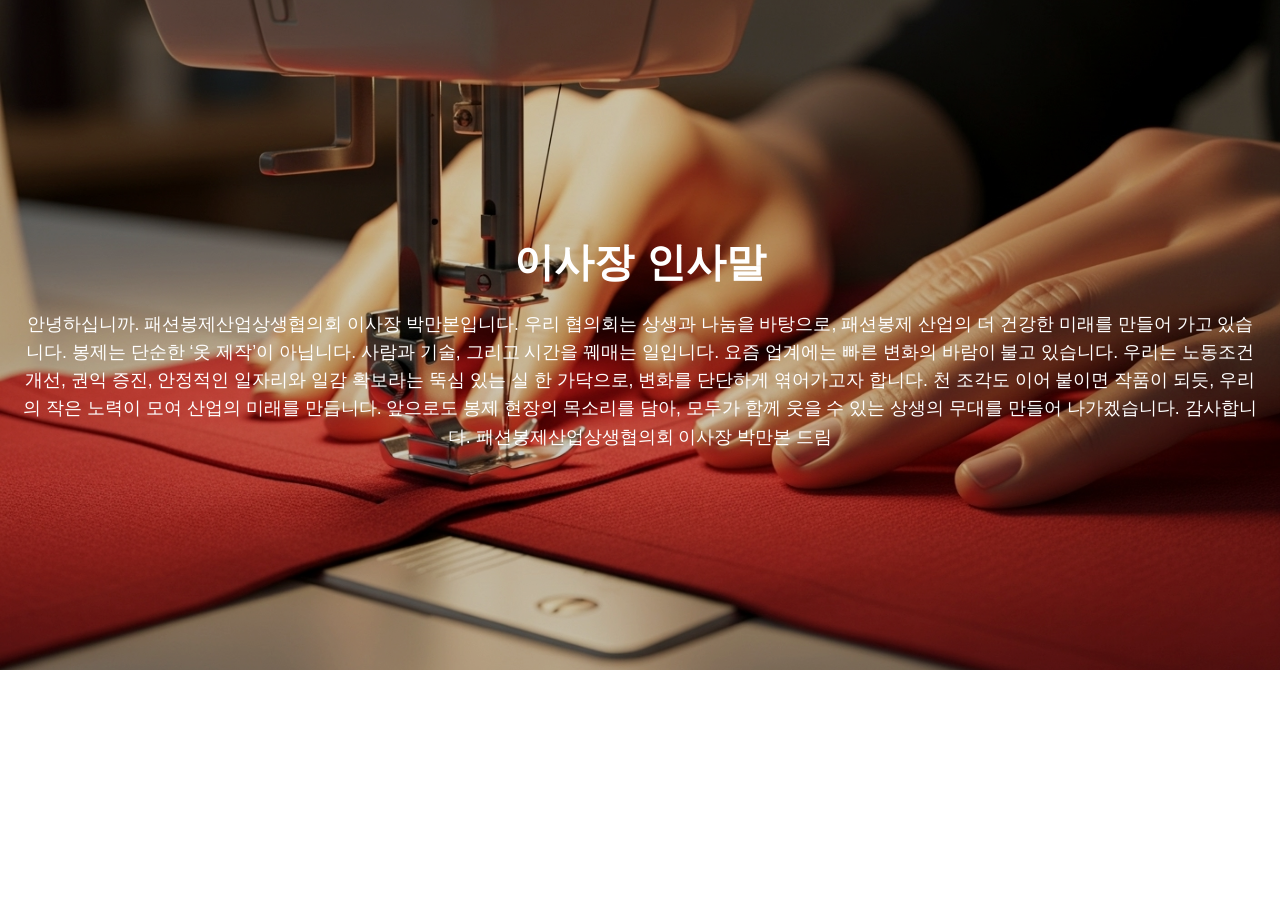
<file: index.html>
<!DOCTYPE html>
<html lang="ko">
<head>
  <meta charset="UTF-8">
  <meta name="viewport" content="width=device-width, initial-scale=1.0">
  <title>패션봉제산업상생협의회</title>
  <link rel="stylesheet" href="style.css">

</head>
<body>

  <section class="hero">
    <div class="hero-content">
      <h1>이사장 인사말</h1>
      <p>
안녕하십니까.  
패션봉제산업상생협의회 이사장 박만본입니다.

우리 협의회는 상생과 나눔을 바탕으로,  
패션봉제 산업의 더 건강한 미래를 만들어 가고 있습니다.

봉제는 단순한 ‘옷 제작’이 아닙니다.  
사람과 기술, 그리고 시간을 꿰매는 일입니다.

요즘 업계에는 빠른 변화의 바람이 불고 있습니다.  
우리는 노동조건 개선, 권익 증진,  
안정적인 일자리와 일감 확보라는  
뚝심 있는 실 한 가닥으로,  
변화를 단단하게 엮어가고자 합니다.

천 조각도 이어 붙이면 작품이 되듯,  
우리의 작은 노력이 모여 산업의 미래를 만듭니다.

앞으로도 봉제 현장의 목소리를 담아,  
모두가 함께 웃을 수 있는 상생의 무대를 만들어 나가겠습니다.

감사합니다.

패션봉제산업상생협의회  
이사장 박만본 드림
      </p>
    </div>
  </section>

</body>
</html>
</file>
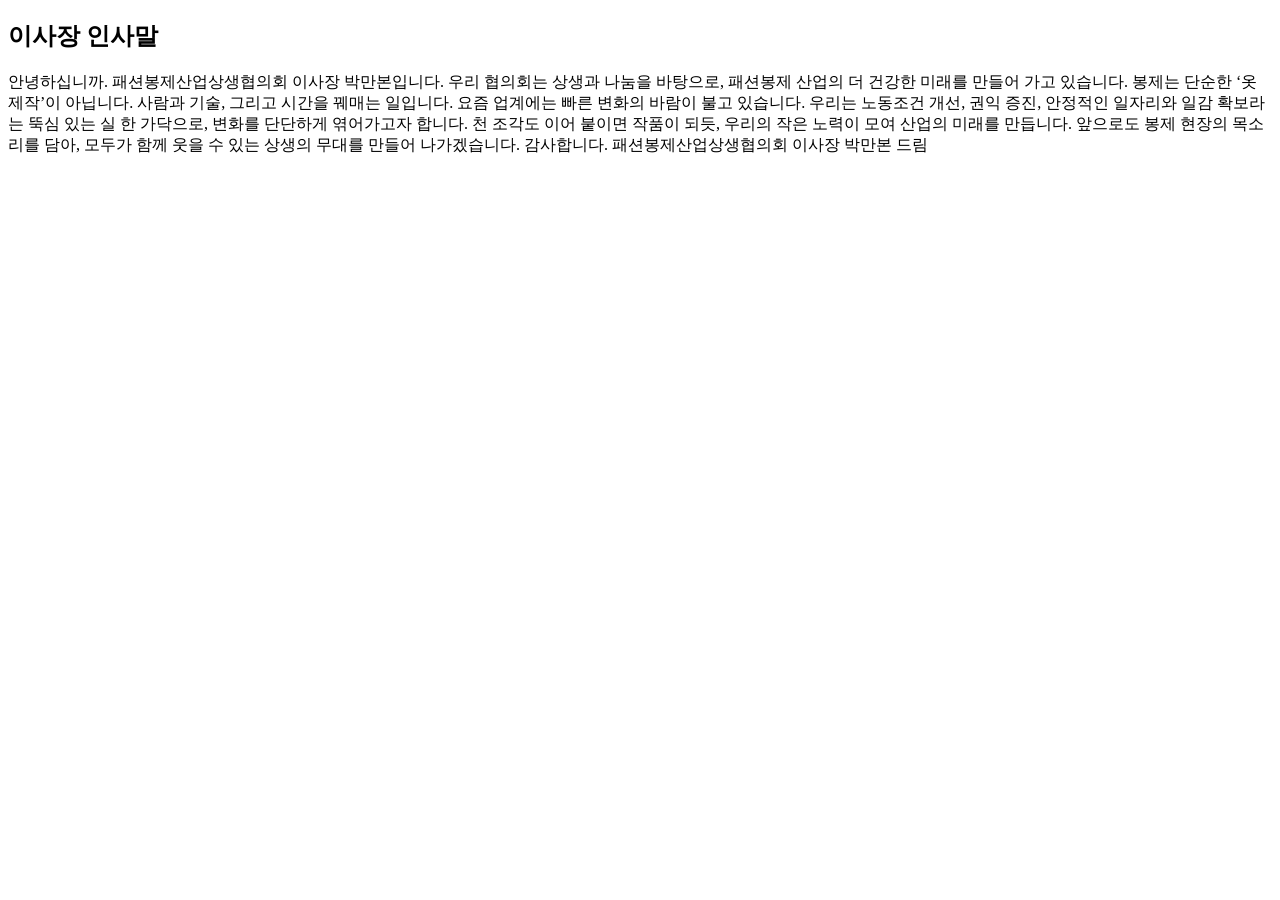
<file: index_final_v2.html>
<!DOCTYPE html>
<html lang="ko">
<head>
  <meta charset="UTF-8">
  <meta name="viewport" content="width=device-width, initial-scale=1.0">
  <title>패션봉제산업상생협의회</title>
  
</head>
<body>

  <section class="hero">
    <div class="hero-content">
      <h1>이사장 인사말</h1>
      <p>
안녕하십니까.  
패션봉제산업상생협의회 이사장 박만본입니다.

우리 협의회는 상생과 나눔을 바탕으로,  
패션봉제 산업의 더 건강한 미래를 만들어 가고 있습니다.

봉제는 단순한 ‘옷 제작’이 아닙니다.  
사람과 기술, 그리고 시간을 꿰매는 일입니다.

요즘 업계에는 빠른 변화의 바람이 불고 있습니다.  
우리는 노동조건 개선, 권익 증진,  
안정적인 일자리와 일감 확보라는  
뚝심 있는 실 한 가닥으로,  
변화를 단단하게 엮어가고자 합니다.

천 조각도 이어 붙이면 작품이 되듯,  
우리의 작은 노력이 모여 산업의 미래를 만듭니다.

앞으로도 봉제 현장의 목소리를 담아,  
모두가 함께 웃을 수 있는 상생의 무대를 만들어 나가겠습니다.

감사합니다.

패션봉제산업상생협의회  
이사장 박만본 드림
      </p>
    </div>
  </section>

</body>
</html>
</file>
<file: style.css>
/* 기본 설정 */
body {
    margin: 0;
    font-family: 'Noto Sans KR', sans-serif;
}

/* 메인 히어로 섹션 */
.hero {
    position: relative;
    background: url('banner5.jpg') no-repeat center / cover;
    min-height: 70vh;
    display: flex;
    align-items: center;
    justify-content: center;
    color: white;
    text-align: center;
    padding: 20px;
}

/* 배경 투명 레이어 */
.hero::after {
    content: "";
    position: absolute;
    top: 0;
    left: 0;
    right: 0;
    bottom: 0;
    background-color: rgba(0, 0, 0, 0.2); /* 투명도 조절 */
    z-index: 0;
}

/* 글자 컨텐츠 */
.hero-content {
    position: relative;
    z-index: 1; /* 투명 레이어 뒤로 안 가게 */
}

h1 {
    font-size: 2.5rem;
    margin-bottom: 20px;
}

p {
    font-size: 1.1rem;
    line-height: 1.6;
}
</file>
